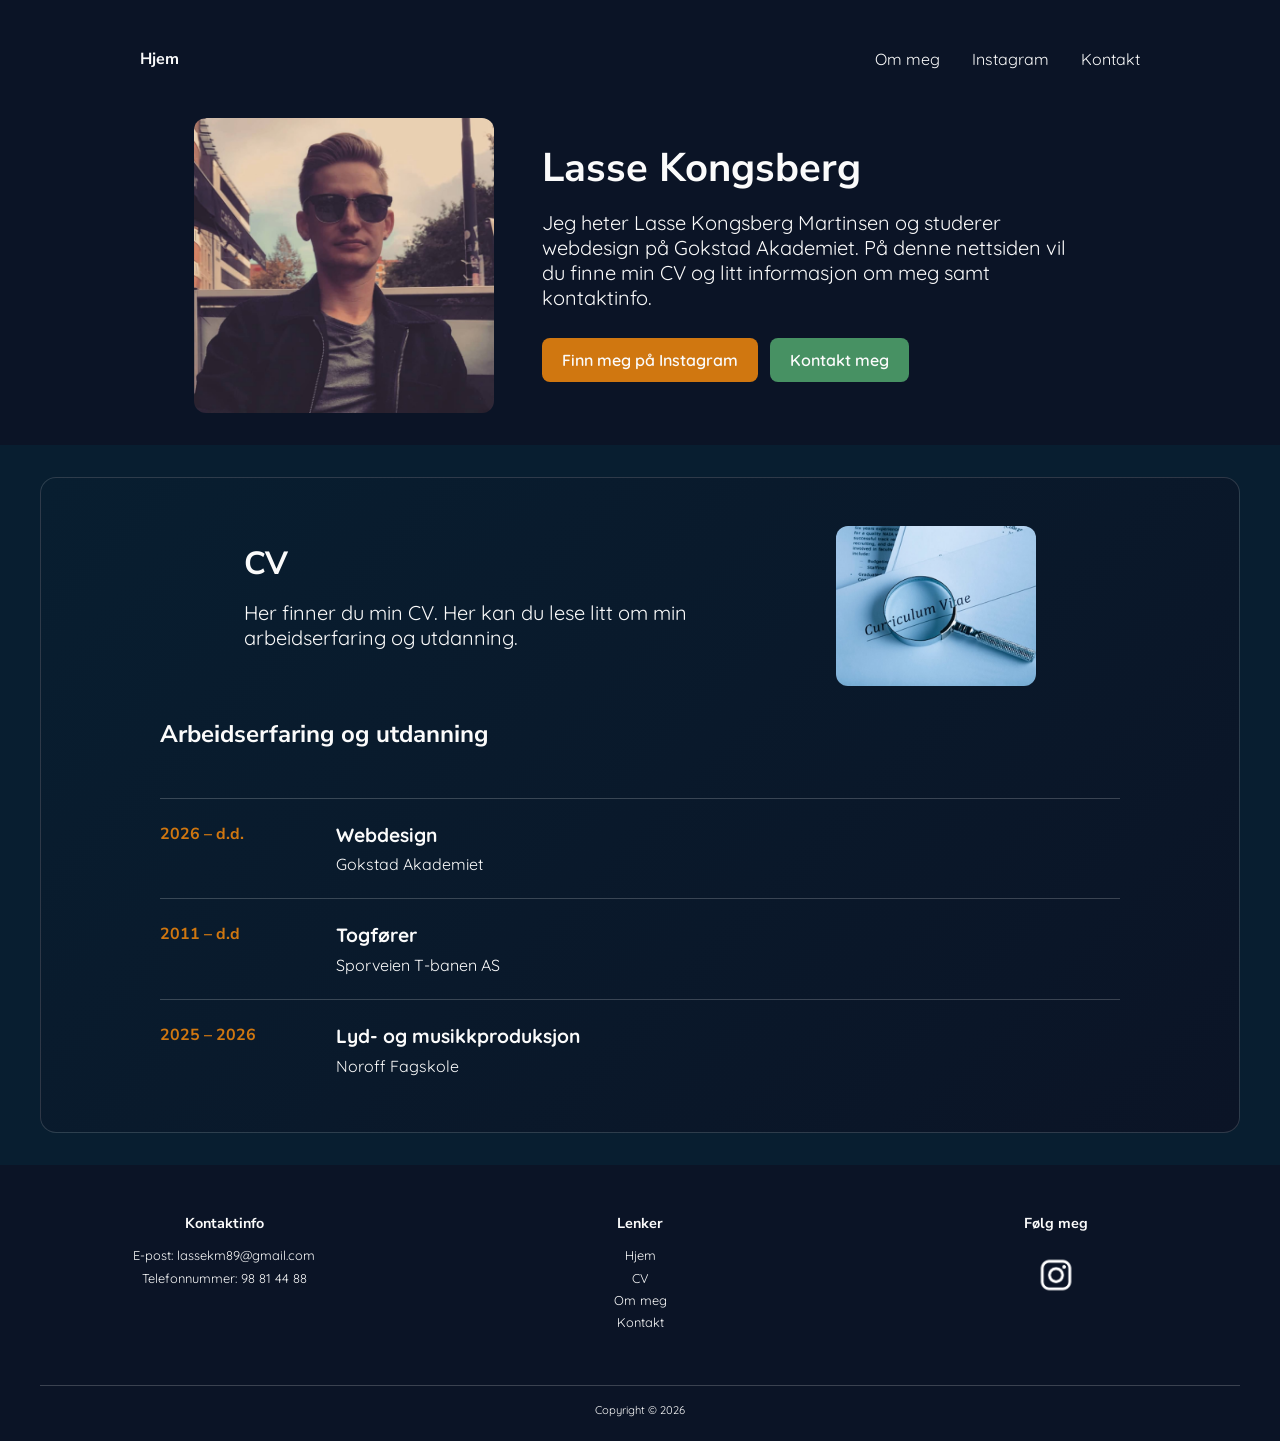
<file: index.html>
<!doctype html>
<html lang="no">
  <head>
    <meta charset="UTF-8" />
    <meta name="viewport" content="width=device-width, initial-scale=1.0" />
    <meta name="robots" content="noindex, nofollow" />
    <title>Lasse Kongsberg</title>
    <link rel="stylesheet" href="styles/style.css" />
  </head>
  <body>
    <header class="fade-in">
      <nav>
        <ul>
          <li>
            <a href="index.html">Hjem</a>
          </li>
          <li>
            <a href="om.html">Om meg</a>
          </li>
          <li>
            <a href="https://www.instagram.com/Lassekongsberg/" target="blank">Instagram</a>
          </li>
          <li>
            <a href="kontakt.html">Kontakt</a>
          </li>
        </ul>
      </nav>
      <div class="flex-container">
        <img src="images/portrait.jpg" />
        <div class="text-container">
          <h1>Lasse Kongsberg</h1>
          <p>
            Jeg heter Lasse Kongsberg Martinsen og studerer webdesign på Gokstad Akademiet. På denne nettsiden vil du
            finne min CV og litt informasjon om meg samt kontaktinfo.
          </p>
          <a href="https://www.instagram.com/Lassekongsberg/" target="blank" class="cta-button"
            >Finn meg på Instagram</a
          >
          <a href="kontakt.html" class="cta-button secondary">Kontakt meg</a>
        </div>
      </div>
    </header>
    <section class="fade-in" id="cv">
      <div class="flex-container">
        <div class="text-container">
          <h2>CV</h2>
          <p>Her finner du min CV. Her kan du lese litt om min arbeidserfaring og utdanning.</p>
        </div>

        <img src="images/cv.jpg" alt="Bilde av Lasse Kongsberg" />
      </div>

      <div class="cv-list">
        <h3>Arbeidserfaring og utdanning</h3>

        <ul>
          <li>
            <span class="cv-year">2026 – d.d.</span>
            <div>
              <h4>Webdesign</h4>
              <p>Gokstad Akademiet</p>
            </div>
          </li>

          <li>
            <span class="cv-year">2011 – d.d</span>
            <div>
              <h4>Togfører</h4>
              <p>Sporveien T-banen AS</p>
            </div>
          </li>

          <li>
            <span class="cv-year">2025 – 2026</span>
            <div>
              <h4>Lyd- og musikkproduksjon</h4>
              <p>Noroff Fagskole</p>
            </div>
          </li>
        </ul>
      </div>
    </section>
    <footer>
      <div class="footer-content">
        <div class="footer-column">
          <h3>Kontaktinfo</h3>
          <p>
            E-post:
            <a href="mailto:lassekm89@gmail.com">lassekm89@gmail.com</a>
          </p>
          <p>
            Telefonnummer:
            <a href="tel:98814488">98 81 44 88</a>
          </p>
        </div>

        <div class="footer-column">
          <h3>Lenker</h3>
          <ul>
            <li><a href="index.html">Hjem</a></li>
            <li><a href="#cv">CV</a></li>
            <li><a href="om.html">Om meg</a></li>
            <li><a href="kontakt.html">Kontakt</a></li>
          </ul>
        </div>

        <div class="footer-column">
          <h3>Følg meg</h3>
          <a href="https://www.instagram.com/Lassekongsberg/" target="_blank" rel="noopener noreferrer">
            <img src="images/instagram.png" alt="Instagram" />
          </a>
        </div>

        <div class="copyright">
          <p>Copyright © 2026</p>
        </div>
      </div>
    </footer>
  </body>
</html>
</file>
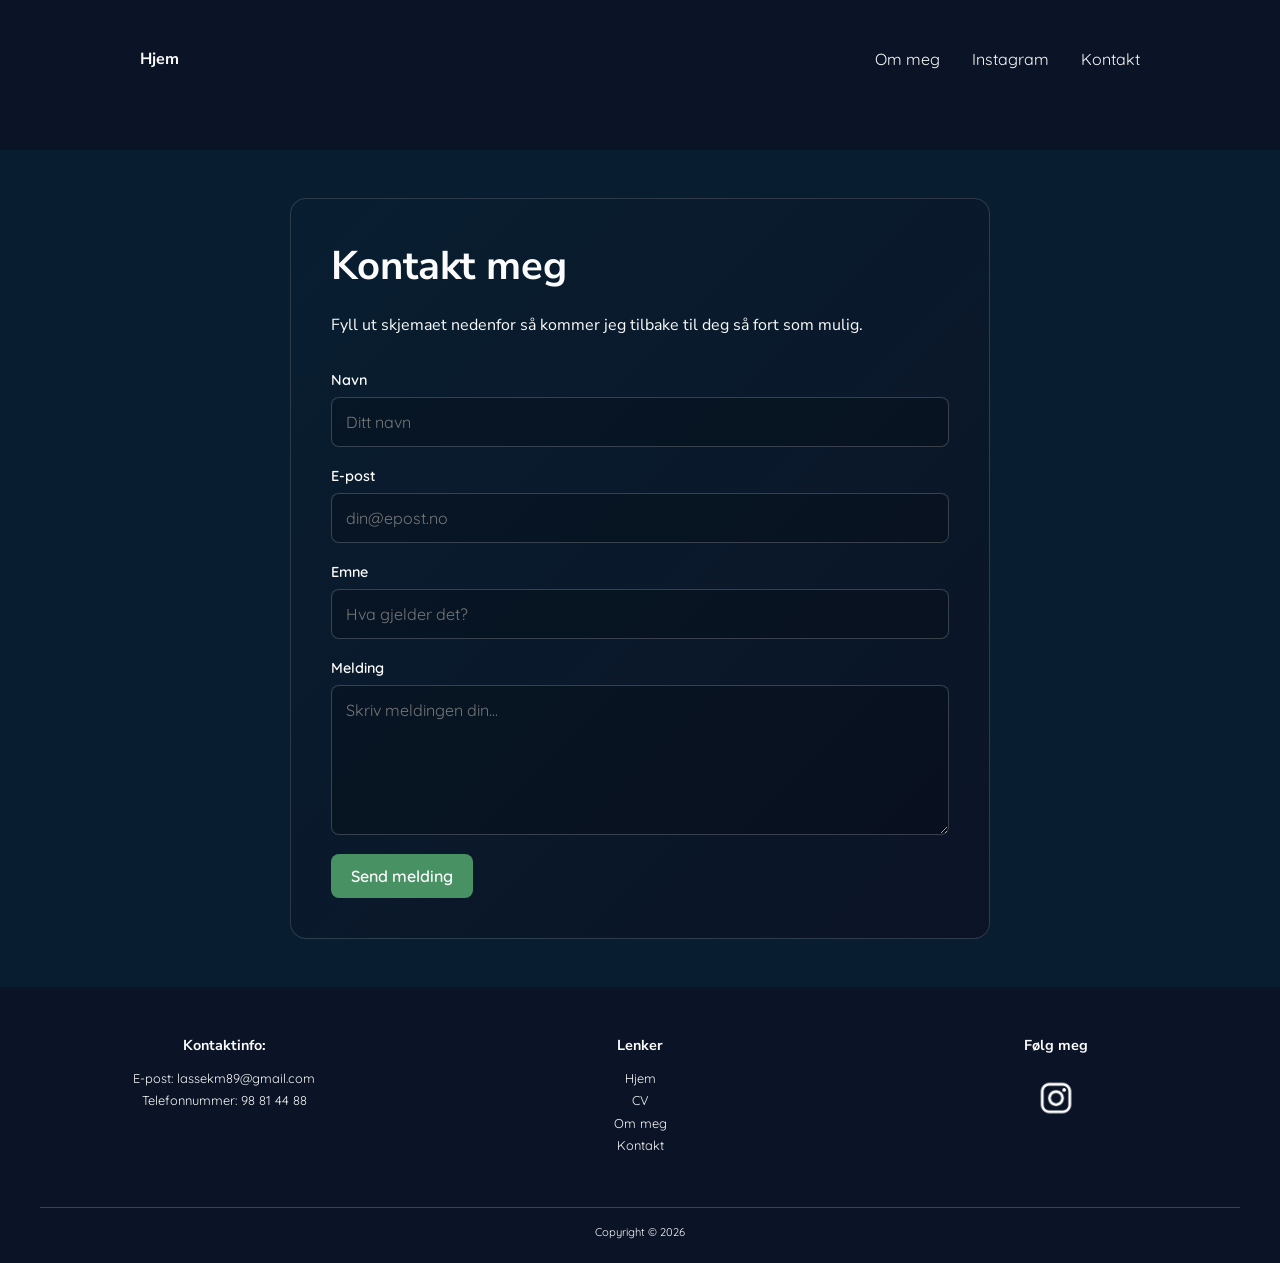
<file: kontakt.html>
<!doctype html>
<html lang="no">
  <head>
    <meta charset="UTF-8" />
    <meta name="viewport" content="width=device-width, initial-scale=1.0" />
    <meta name="robots" content="noindex, nofollow" />
    <title>Kontakt | Lasse Kongsberg</title>
    <link rel="stylesheet" href="styles/style.css" />
  </head>

  <body>
    <header class="fade-in">
      <nav>
        <ul>
          <li>
            <a href="index.html">Hjem</a>
          </li>
          <li>
            <a href="om.html">Om meg</a>
          </li>
          <li>
            <a href="https://www.instagram.com/Lassekongsberg/">Instagram</a>
          </li>
          <li>
            <a href="kontakt.html">Kontakt</a>
          </li>
        </ul>
      </nav>
    </header>

    <main class="fade-in">
      <section class="contact">
        <div class="contact-content">
          <h1>Kontakt meg</h1>

          <h2>Fyll ut skjemaet nedenfor så kommer jeg tilbake til deg så fort som mulig.</h2>

          <form action="kontakt.html" method="POST">
            <div class="form-group">
              <label for="name">Navn</label>
              <input type="text" id="name" name="name" placeholder="Ditt navn" required />
            </div>

            <div class="form-group">
              <label for="email">E-post</label>
              <input type="email" id="email" name="email" placeholder="din@epost.no" required />
            </div>

            <div class="form-group">
              <label for="subject">Emne</label>
              <input type="text" id="subject" name="subject" placeholder="Hva gjelder det?" required />
            </div>

            <div class="form-group">
              <label for="message">Melding</label>
              <textarea id="message" name="message" rows="6" placeholder="Skriv meldingen din..." required></textarea>
            </div>

            <button type="submit">Send melding</button>
          </form>
        </div>
      </section>
    </main>

    <footer>
      <div class="footer-content">
        <div class="footer-column">
          <h3>Kontaktinfo:</h3>

          <p>
            E-post:
            <a href="mailto:lassekm89@gmail.com">lassekm89@gmail.com</a>
          </p>

          <p>
            Telefonnummer:
            <a href="tel:98814488">98 81 44 88</a>
          </p>
        </div>

        <div class="footer-column">
          <h3>Lenker</h3>

          <ul>
            <li><a href="index.html">Hjem</a></li>
            <li><a href="index.html#cv">CV</a></li>
            <li><a href="om.html">Om meg</a></li>
            <li><a href="kontakt.html">Kontakt</a></li>
          </ul>
        </div>

        <div class="footer-column">
          <h3>Følg meg</h3>

          <a href="https://www.instagram.com/Lassekongsberg/" target="_blank" rel="noopener noreferrer">
            <img src="images/instagram.png" alt="Instagram" />
          </a>
        </div>

        <div class="copyright">
          <p>Copyright © 2026</p>
        </div>
      </div>
    </footer>
  </body>
</html>
</file>
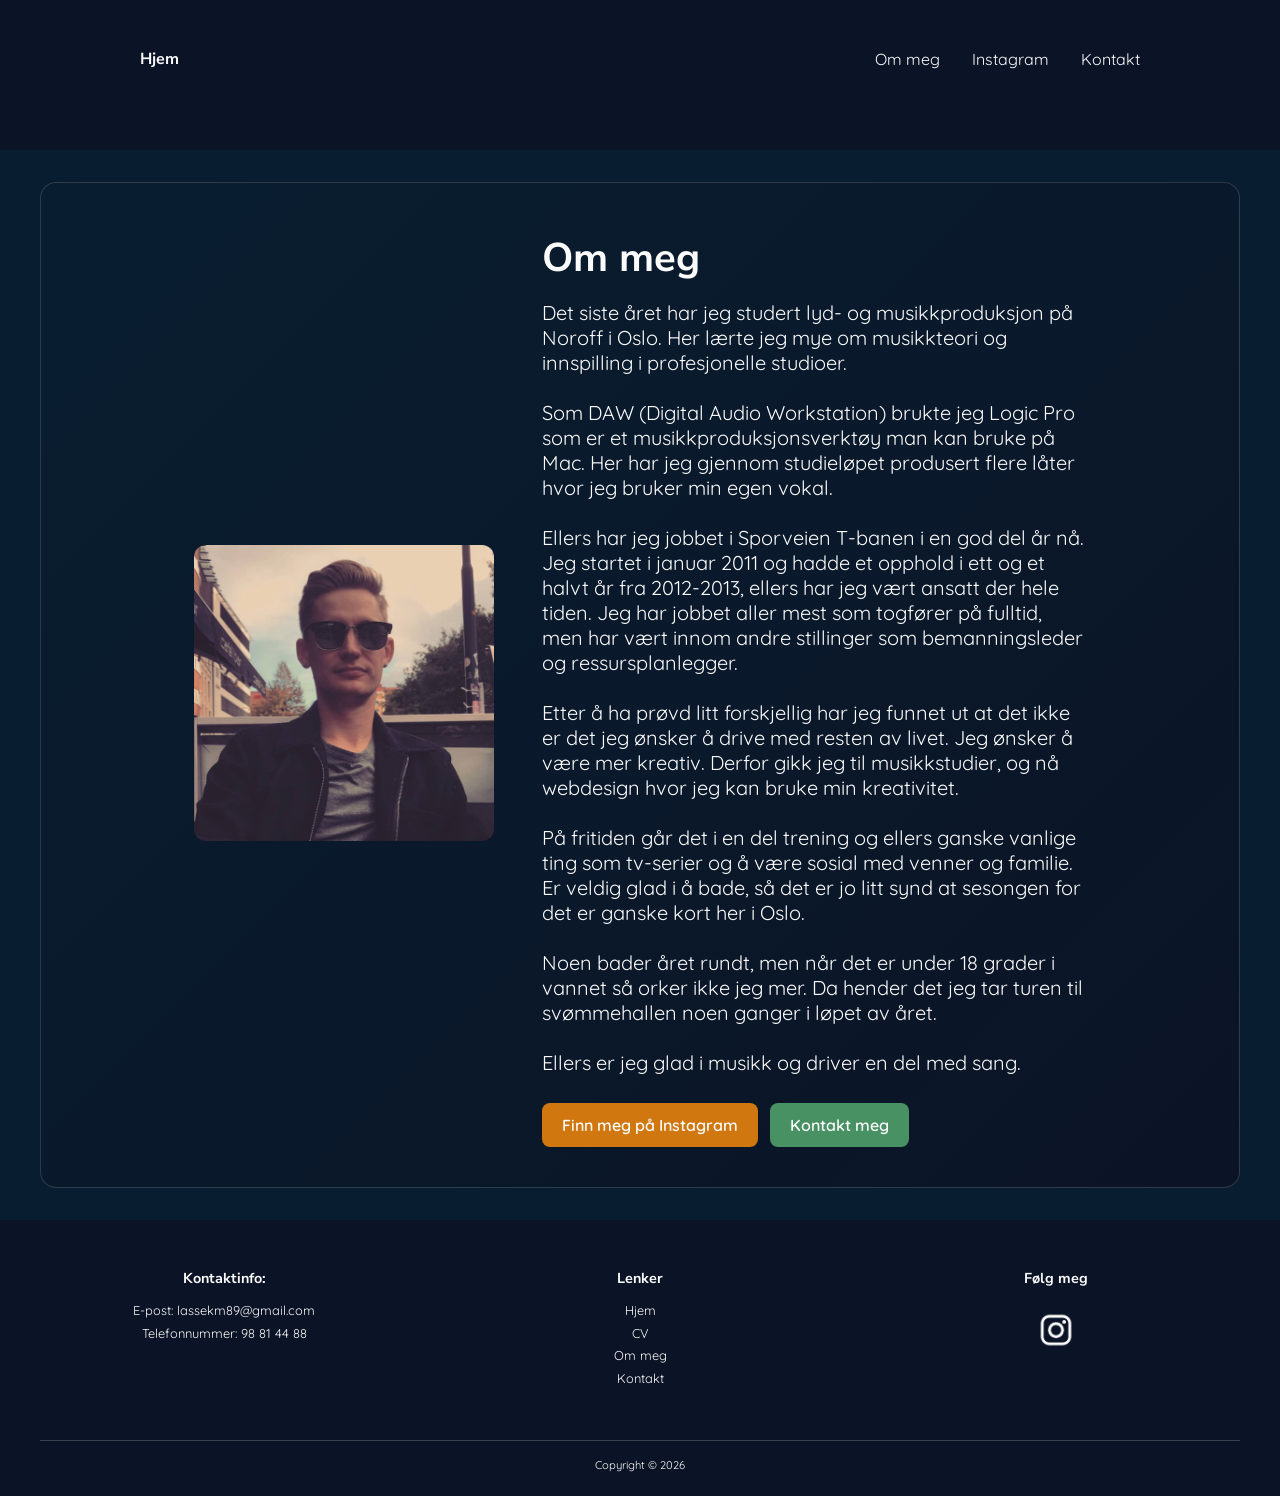
<file: om.html>
<!doctype html>
<html lang="no">
  <head>
    <meta charset="UTF-8" />
    <meta name="viewport" content="width=device-width, initial-scale=1.0" />
    <meta name="robots" content="noindex, nofollow" />
    <title>Lasse Kongsberg</title>
    <link rel="stylesheet" href="styles/style.css" />
  </head>

  <body>
    <header class="fade-in">
      <nav>
        <ul>
          <li>
            <a href="index.html">Hjem</a>
          </li>
          <li>
            <a href="om.html">Om meg</a>
          </li>
          <li>
            <a href="https://www.instagram.com/Lassekongsberg/">Instagram</a>
          </li>
          <li>
            <a href="kontakt.html">Kontakt</a>
          </li>
        </ul>
      </nav>
    </header>

    <main class="fade-in">
      <section class="about">
        <div class="flex-container">
          <img class="about-image" src="images/portrait.jpg" alt="Portrett av Lasse Kongsberg" />

          <div class="text-container">
            <h1>Om meg</h1>

            <p>
              Det siste året har jeg studert lyd- og musikkproduksjon på Noroff i Oslo. Her lærte jeg mye om musikkteori
              og innspilling i profesjonelle studioer.

              <br /><br />

              Som DAW (Digital Audio Workstation) brukte jeg Logic Pro som er et musikkproduksjonsverktøy man kan bruke
              på Mac. Her har jeg gjennom studieløpet produsert flere låter hvor jeg bruker min egen vokal.

              <br /><br />

              Ellers har jeg jobbet i Sporveien T-banen i en god del år nå. Jeg startet i januar 2011 og hadde et
              opphold i ett og et halvt år fra 2012-2013, ellers har jeg vært ansatt der hele tiden. Jeg har jobbet
              aller mest som togfører på fulltid, men har vært innom andre stillinger som bemanningsleder og
              ressursplanlegger.

              <br /><br />

              Etter å ha prøvd litt forskjellig har jeg funnet ut at det ikke er det jeg ønsker å drive med resten av
              livet. Jeg ønsker å være mer kreativ. Derfor gikk jeg til musikkstudier, og nå webdesign hvor jeg kan
              bruke min kreativitet.

              <br /><br />

              På fritiden går det i en del trening og ellers ganske vanlige ting som tv-serier og å være sosial med
              venner og familie. Er veldig glad i å bade, så det er jo litt synd at sesongen for det er ganske kort her
              i Oslo.

              <br /><br />

              Noen bader året rundt, men når det er under 18 grader i vannet så orker ikke jeg mer. Da hender det jeg
              tar turen til svømmehallen noen ganger i løpet av året.

              <br /><br />

              Ellers er jeg glad i musikk og driver en del med sang.
            </p>

            <a href="https://www.instagram.com/Lassekongsberg/" class="cta-button"> Finn meg på Instagram </a>

            <a href="kontakt.html" class="cta-button secondary"> Kontakt meg </a>
          </div>
        </div>
      </section>
    </main>

    <footer>
      <div class="footer-content">
        <div class="footer-column">
          <h3>Kontaktinfo:</h3>

          <p>
            E-post:
            <a href="mailto:lassekm89@gmail.com"> lassekm89@gmail.com </a>
          </p>

          <p>
            Telefonnummer:
            <a href="tel:98814488"> 98 81 44 88 </a>
          </p>
        </div>

        <div class="footer-column">
          <h3>Lenker</h3>

          <ul>
            <li><a href="index.html">Hjem</a></li>
            <li><a href="index.html#cv">CV</a></li>
            <li><a href="om.html">Om meg</a></li>
            <li><a href="kontakt.html">Kontakt</a></li>
          </ul>
        </div>

        <div class="footer-column">
          <h3>Følg meg</h3>

          <a href="https://www.instagram.com/Lassekongsberg/" target="_blank" rel="noopener noreferrer">
            <img src="images/instagram.png" alt="Instagram" />
          </a>
        </div>

        <div class="copyright">
          <p>Copyright © 2026</p>
        </div>
      </div>
    </footer>
  </body>
</html>
</file>
<file: styles/style.css>
@import url("https://fonts.googleapis.com/css2?family=Bricolage+Grotesque:opsz,wght@12..96,200..800&family=Nunito+Sans:ital,opsz,wght@0,6..12,200..1000;1,6..12,200..1000&family=Open+Sans:ital,wght@0,300..800;1,300..800&family=Quicksand:wght@300..700&display=swap");

:root {
  --base-color: rgb(8, 30, 48);
  --text-color: rgb(251, 251, 251);
  --primary-color: rgb(208, 119, 16);
  --secondary-color: rgb(71, 145, 99);
  --color-1: rgb(8, 60, 44);
  --color-4: rgb(174, 102, 19);
  --color-5: rgb(69, 123, 97);
  --color-6: rgb(11, 20, 38);
}

/* -------------------- */
/* Generell */
/* -------------------- */

* {
  margin: 0;
  padding: 0;
  box-sizing: border-box;
}

html {
  font-family: "Quicksand", sans-serif;
  color: var(--text-color);
  scroll-behavior: smooth;
}

body {
  padding: 0;
  background-color: var(--base-color);
}

h1,
h2,
h3 {
  font-family: "Nunito Sans", sans-serif;
}

/* -------------------- */
/* Nav */
/* -------------------- */

nav {
  margin: 1em auto 3em auto;
  width: min(1000px, 100%);
}

nav ul {
  display: flex;
  align-items: center;
  list-style-type: none;
  gap: 2em;
}

nav li:first-child {
  margin-right: auto;
  font-family: "Nunito Sans", sans-serif;
  font-weight: bold;
}

nav a {
  text-decoration: none;
  color: var(--text-color);
}

nav a:hover {
  text-decoration: underline;
}

/* -------------------- */
/* Header og seksjoner */
/* -------------------- */

header {
  width: 100%;
  margin: 0;
  padding: 2em;
  border-radius: 0;
  background-color: var(--color-6);
}

section {
  margin: 2em auto;
  width: min(75em, 100%);
  padding: 3em min(2em, 15%);
  border-radius: 1em;
  text-align: center;
  background: linear-gradient(135deg, var(--base-color), var(--color-6));
  border: 1.5px solid rgba(251, 251, 251, 0.15);
}

/* -------------------- */
/* Fade-in */
/* -------------------- */

.fade-in {
  opacity: 0;
  transform: translateY(20px);
  animation: fadeIn 1s ease forwards;
}

header.fade-in {
  animation-delay: 1.2s;
}

section.fade-in {
  animation-delay: 0.5s;
}

@keyframes fadeIn {
  from {
    opacity: 0;
    transform: translateY(20px);
  }

  to {
    opacity: 1;
    transform: translateY(0);
  }
}

/* -------------------- */
/* Flexbox */
/* -------------------- */

.flex-container {
  display: flex;
  justify-content: center;
  align-items: center;
  flex-wrap: wrap;
  gap: 3em;
}

.flex-container img {
  width: 300px;
  max-width: 100%;
  border-radius: 0.75em;
  object-fit: cover;
  object-position: bottom;
}

section .flex-container img.about-image {
  width: 300px;
  max-width: 100%;
}

.text-container {
  flex: 0 1 34em;
  text-align: left;
}

h1 {
  font-size: 2.5rem;
}

.text-container p {
  margin: 0.75em 0 1em 0;
  font-size: 1.25rem;
}

/* -------------------- */
/* Buttons */
/* -------------------- */

.cta-button {
  display: inline-block;
  text-decoration: none;
  color: var(--text-color);
  background-color: var(--primary-color);
  padding: 0.75em 1.25em;
  border-radius: 0.5em;
  font-weight: 600;
  margin: 0.5em 0.5em 0.5em 0;
  transition: 0.2s ease;
}

.cta-button:hover {
  background-color: var(--color-4);
  transform: translateY(-2px);
  opacity: 0.9;
}

.secondary {
  background-color: var(--secondary-color);
  transition: 0.2s ease;
}

.secondary:hover {
  background-color: var(--color-5);
  transform: translateY(-2px);
  opacity: 0.9;
}

button {
  align-self: flex-start;
  padding: 1em 1.5em;
  border: none;
  border-radius: 0.5em;
  background-color: white;
  color: #111;
  font: inherit;
  font-weight: 600;
  cursor: pointer;
  transition: 0.2s ease;
}

button:hover {
  transform: translateY(-2px);
  opacity: 0.9;
}

/* -------------------- */
/* CV */
/* -------------------- */

section {
  margin: 2em auto;
  width: min(75em, calc(100% - 2em));
  padding: 2em min(2em, 15%);
  border-radius: 1em;
  text-align: center;
  background: linear-gradient(135deg, var(--base-color), var(--color-6));
  border: 1.5px solid rgba(251, 251, 251, 0.15);
}

section .flex-container {
  justify-content: center;
  max-width: 60em;
  margin: 1em auto 0;
  text-align: left;
}

section .flex-container img {
  max-width: 200px;
  border-radius: 0.75em;
}

h2 {
  font-size: 2rem;
}

.cv-list {
  max-width: 60em;
  margin: 2em auto 0;
  text-align: left;
}

.cv-list h3 {
  margin-bottom: 2em;
  font-size: 1.5rem;
}

.cv-list ul {
  list-style: none;
  padding: 0;
}

.cv-list li {
  display: grid;
  grid-template-columns: 9em 1fr;
  gap: 2em;
  padding: 1.5em 0;
  border-top: 1px solid rgba(251, 251, 251, 0.2);
}

.cv-year {
  font-family: "Nunito Sans", sans-serif;
  font-weight: 700;
  color: var(--primary-color);
}

.cv-list h4 {
  margin-bottom: 0.4em;
  font-size: 1.2rem;
}

.cv-list p {
  margin: 0;
  font-size: 1rem;
}

.text-container h2 {
  font-size: 2em;
}

.contact-content {
  max-width: 650px;
  margin: 0 auto;
}

.contact-label {
  margin-bottom: 1em;
  font-size: 0.8rem;
  letter-spacing: 0.15em;
  opacity: 0.6;
}

.contact h2 {
  margin: 0;
  font-size: clamp(2rem, 5vw, 3.5rem);
  line-height: 1.1;
}

.contact-intro {
  max-width: 500px;
  margin: 1.5em 0 3em;
  line-height: 1.7;
  opacity: 0.7;
}

form {
  display: flex;
  flex-direction: column;
  gap: 1.5em;
}

.form-group {
  display: flex;
  flex-direction: column;
  gap: 0.5em;
}

label {
  font-size: 0.9rem;
  font-weight: 500;
}

input,
textarea {
  width: 100%;
  padding: 1em;
  box-sizing: border-box;
  border: 1px solid #333;
  border-radius: 0.5em;
  background-color: #1a1a1a;
  color: white;
  font: inherit;
}

input::placeholder,
textarea::placeholder {
  color: #777;
}

input:focus,
textarea:focus {
  outline: none;
  border-color: #777;
}

textarea {
  resize: vertical;
  min-height: 150px;
}

/* -------------------- */
/* Footer */
/* -------------------- */

footer {
  background-color: var(--color-6);
  padding: 3em 2em 1.5em;
}

.footer-content {
  display: grid;
  grid-template-columns: 1fr;
  max-width: 75em;
  margin: 0 auto;
  gap: 2em;
}

.footer-column {
  text-align: center;
}

.footer-column h3 {
  margin-bottom: 1em;
  font-size: 0.9rem;
}

.footer-column p,
.footer-column li {
  font-size: 0.8rem;
}

.footer-column p {
  margin: 0.5em 0;
}

.footer-column ul {
  list-style: none;
  padding: 0;
}

.footer-column li {
  margin: 0.5em 0;
}

.footer-column a {
  color: var(--text-color);
  text-decoration: none;
}

.footer-column a:hover {
  text-decoration: underline;
}

.footer-column img {
  width: 40px;
  margin-top: 0.5em;
  filter: brightness(0) invert(1);
  transition: 0.2s ease;
}

.footer-column img:hover {
  transform: scale(1.1);
}

.copyright {
  grid-column: 1 / -1;
  text-align: center;
  padding-top: 1.5em;
  border-top: 1px solid rgba(251, 251, 251, 0.2);
  font-size: 0.7rem;
}

/* -------------------- */
/* Kontakt */
/* -------------------- */

.contact {
  width: calc(100% - 2em);
  max-width: 700px;
  margin: 3em auto;
  padding: 2.5em;
  text-align: left;
  background: linear-gradient(135deg, var(--base-color), var(--color-6));
  border: 1.5px solid rgba(251, 251, 251, 0.15);
  border-radius: 1em;
}

.contact h1 {
  font-size: 2.5rem;
  margin-bottom: 0.5em;
}

.contact h2 {
  font-size: 1rem;
  font-weight: 400;
  line-height: 1.6;
  margin-bottom: 2em;
}

.contact form {
  display: flex;
  flex-direction: column;
  gap: 1.2em;
}

.contact .form-group {
  display: flex;
  flex-direction: column;
  gap: 0.5em;
}

.contact label {
  font-size: 0.9rem;
  font-weight: 600;
}

.contact input,
.contact textarea {
  width: 100%;
  padding: 0.9em;
  border: 1px solid rgba(251, 251, 251, 0.2);
  border-radius: 0.5em;
  background-color: rgba(0, 0, 0, 0.2);
  color: var(--text-color);
  font: inherit;
}

.contact textarea {
  resize: vertical;
  min-height: 150px;
}

.contact input:focus,
.contact textarea:focus {
  outline: none;
  border-color: var(--primary-color);
}

.contact button {
  align-self: flex-start;
  padding: 0.75em 1.25em;
  border: none;
  border-radius: 0.5em;
  background-color: var(--secondary-color);
  color: var(--text-color);
  font: inherit;
  font-weight: 600;
  cursor: pointer;
  transition: 0.2s ease;
}

.contact button:hover {
  background-color: var(--color-5);
  transform: translateY(-2px);
}

/* -------------------- */
/* Mobil */
/* -------------------- */

@media (min-width: 768px) {
  .footer-content {
    grid-template-columns: repeat(3, 1fr);
  }
}

/* -------------------- */
/* Desktop */
/* -------------------- */

@media (min-width: 1024px) {
  .footer-content {
    gap: 3em;
  }
}
</file>
